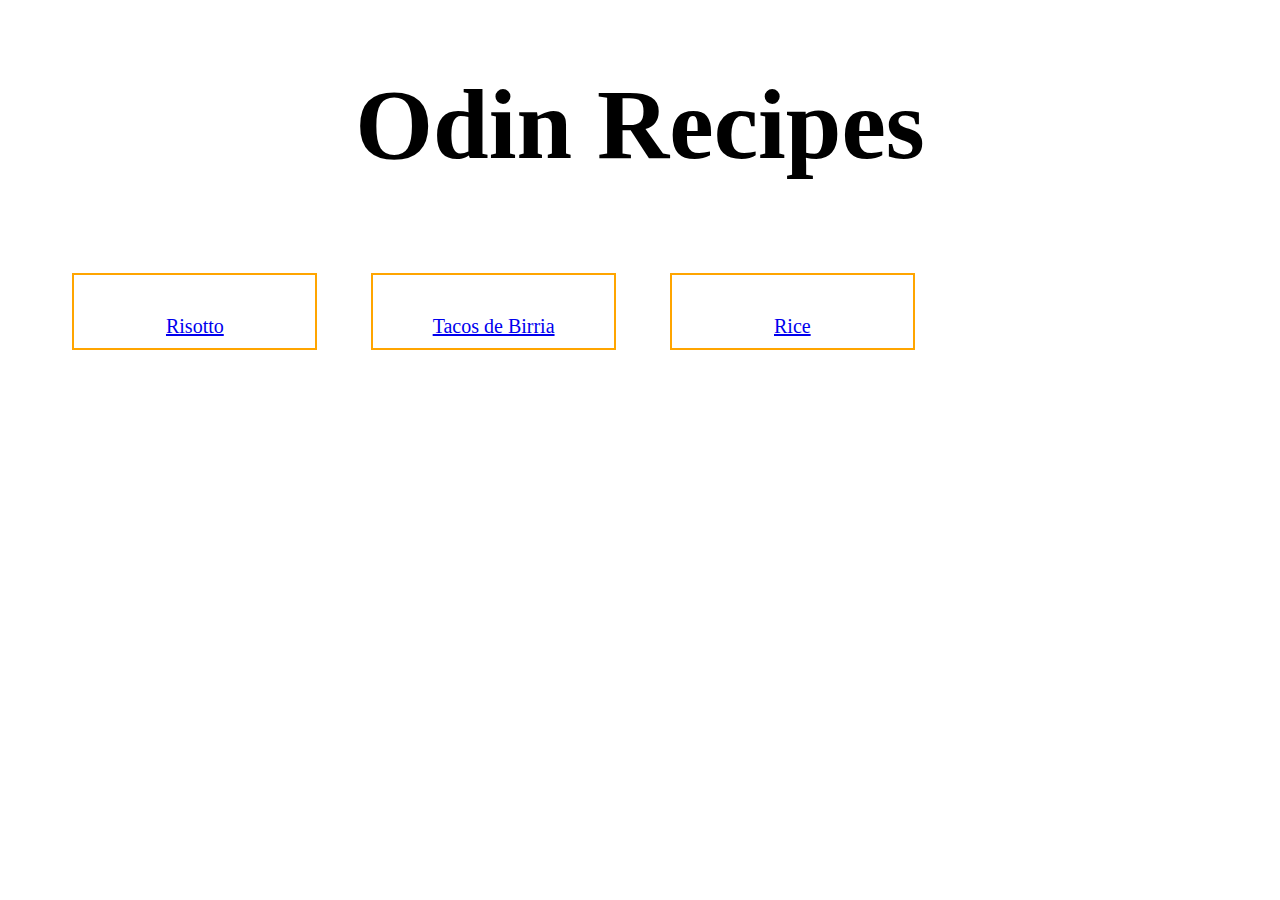
<file: index.html>
<!DOCTYPE html>
<html>
    <head>
        <meta charset="utf-8">
        <meta http-equiv="X-UA-Compatible" content="IE=edge">
        <title></title>
        <meta name="description" content="">
        <meta name="viewport" content="width=device-width, initial-scale=1">
        <link rel="stylesheet" href="style.css">
    </head>
    <body>
        <h1>Odin Recipes</h1>
        <ul>
            <div class="card">
                <li><a href="recipes/risotto.html">Risotto</a></li>
            </div>
            <div class="card">
                <li><a href="recipes/Tacos.html">Tacos de Birria</a></li>
            </div>
            <div class="card">
                <li><a href="recipes/rice.html">Rice</a></li>
            </div>
        </ul>

        
        <script src="" async defer></script>
    </body>
</html>
</file>
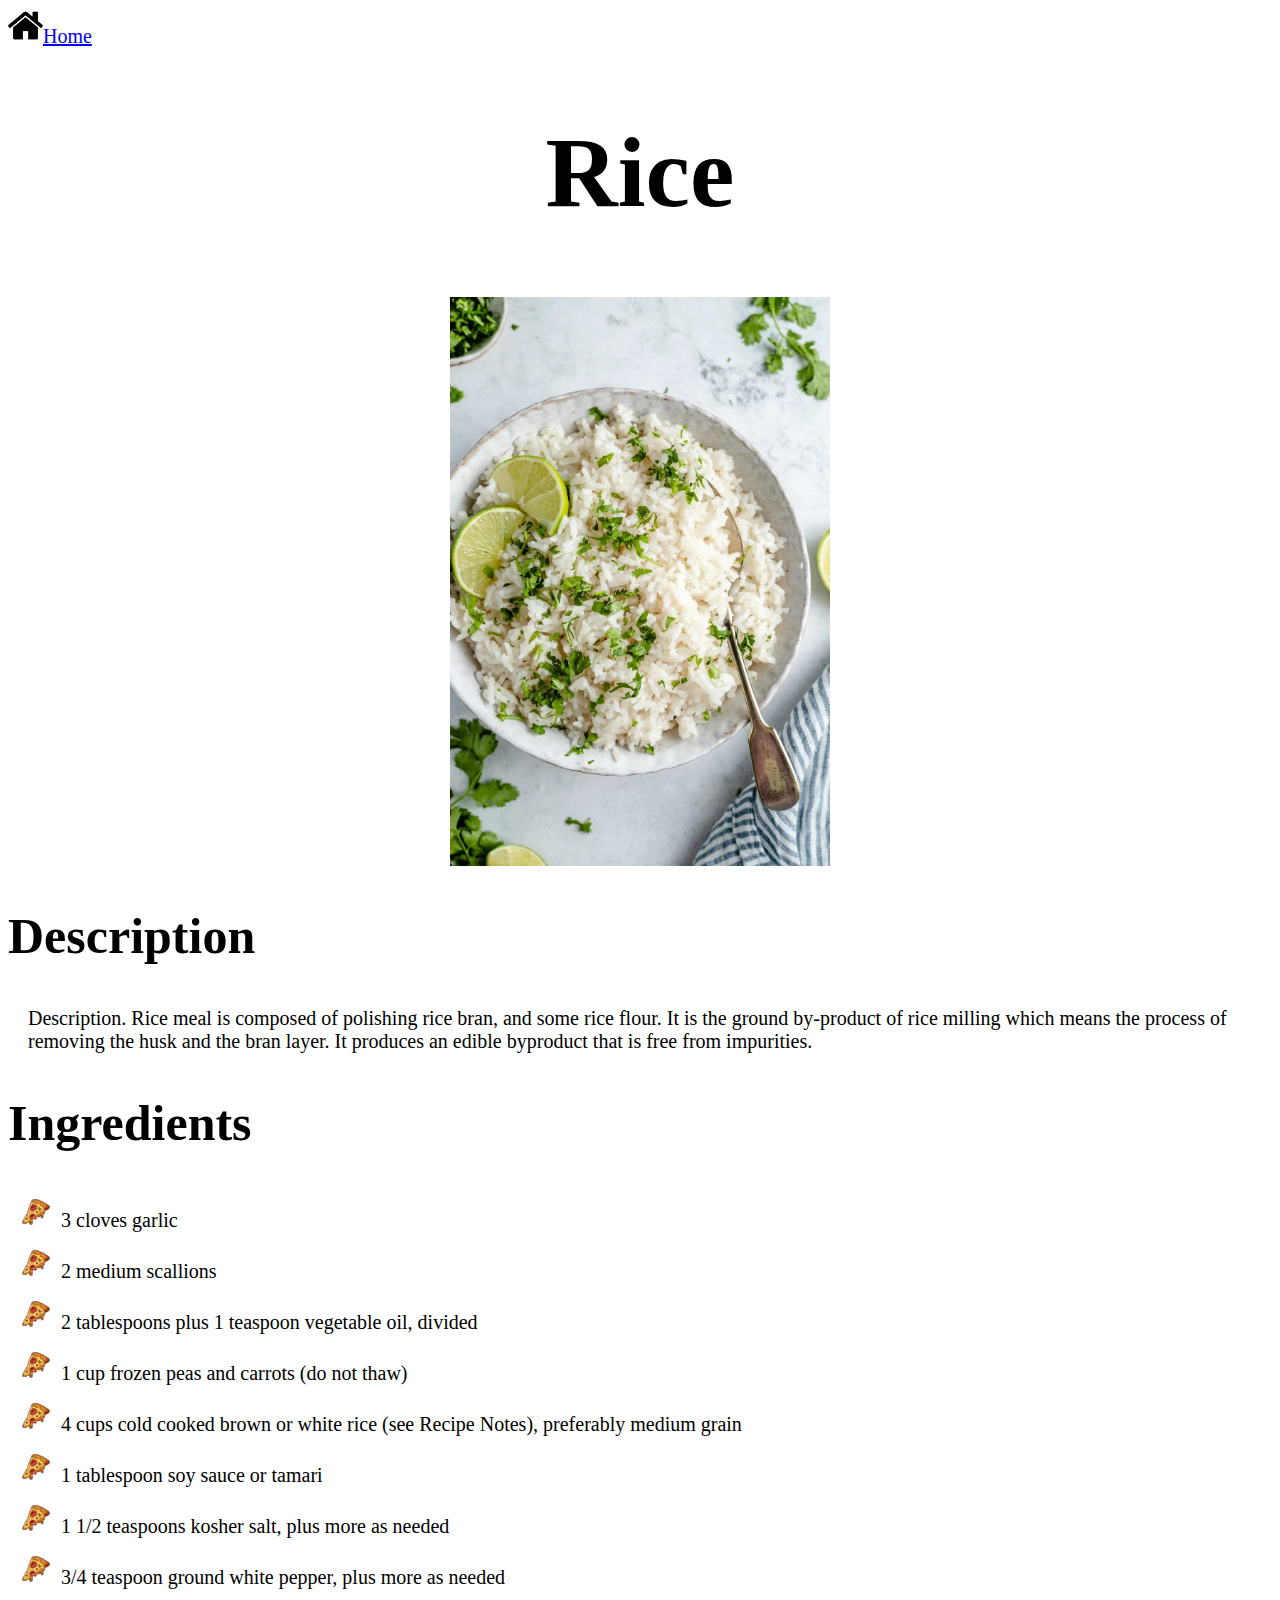
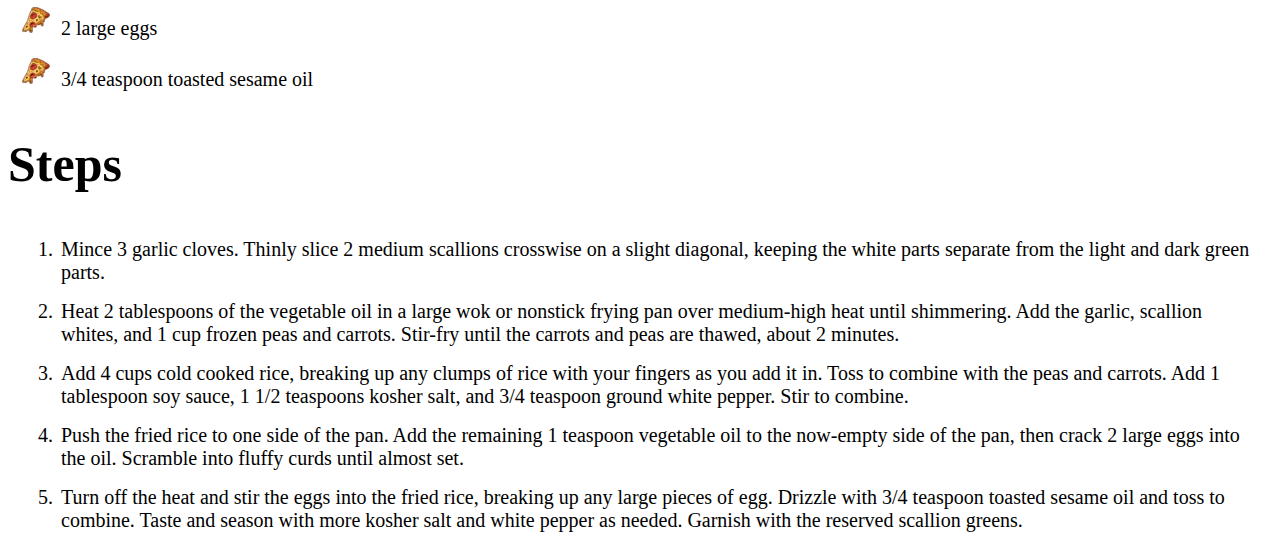
<file: recipes/rice.html>
<!DOCTYPE html>
<html>
    <head>
        <meta charset="utf-8">
        <meta http-equiv="X-UA-Compatible" content="IE=edge">
        <title></title>
        <meta name="description" content="">
        <meta name="viewport" content="width=device-width, initial-scale=1">
        <link rel="stylesheet" href="../style.css">
    </head>
    <body>
        <div>
            <a href="../index.html"><img src="../images/Home icon.png" class="icon" alt="home icon">Home</a>
        </div>
        <h1>Rice</h1>
        <img src="../images/How-to-Make-Coconut-Rice-6.webp" class="food" alt="Rice images">


        <h2>Description</h2>
        <div class="description-text">
            <p>Description. Rice meal is composed of polishing rice bran, and some rice flour. It is the ground by-product of rice milling which means the process of removing the husk and the bran layer. It produces an edible byproduct that is free from impurities.</p>
        </div>
        
        <h2>Ingredients</h2>
        <ul class="ingredients-content">
            <li class="ingredient">3 cloves garlic</li>
            <li class="ingredient">2 medium scallions</li>
            <li class="ingredient">2 tablespoons plus 1 teaspoon vegetable oil, divided</li>
            <li class="ingredient">1 cup frozen peas and carrots (do not thaw)</li>
            <li class="ingredient">4 cups cold cooked brown or white rice (see Recipe Notes), preferably medium grain</li>
            <li class="ingredient">1 tablespoon soy sauce or tamari</li>
            <li class="ingredient">1 1/2 teaspoons kosher salt, plus more as needed</li>
            <li class="ingredient">3/4 teaspoon ground white pepper, plus more as needed</li>
            <li class="ingredient">2 large eggs</li>
            <li class="ingredient">3/4 teaspoon toasted sesame oil</li>
        </ul>

        <h2>Steps</h2>
        <ol class="step-content">
            <li class="step">Mince 3 garlic cloves. Thinly slice 2 medium scallions crosswise on a slight diagonal, keeping the white parts separate from the light and dark green parts.</li>
            <li class="step">Heat 2 tablespoons of the vegetable oil in a large wok or nonstick frying pan over medium-high heat until shimmering. Add the garlic, scallion whites, and 1 cup frozen peas and carrots. Stir-fry until the carrots and peas are thawed, about 2 minutes.</li>
            <li class="step">Add 4 cups cold cooked rice, breaking up any clumps of rice with your fingers as you add it in. Toss to combine with the peas and carrots. Add 1 tablespoon soy sauce, 1 1/2 teaspoons kosher salt, and 3/4 teaspoon ground white pepper. Stir to combine.</li>
            <li class="step">Push the fried rice to one side of the pan. Add the remaining 1 teaspoon vegetable oil to the now-empty side of the pan, then crack 2 large eggs into the oil. Scramble into fluffy curds until almost set.</li>
            <li class="step">Turn off the heat and stir the eggs into the fried rice, breaking up any large pieces of egg. Drizzle with 3/4 teaspoon toasted sesame oil and toss to combine. Taste and season with more kosher salt and white pepper as needed. Garnish with the reserved scallion greens.</li>
        </ol>
        <script src="" async defer></script>
    </body>
</html>
</file>
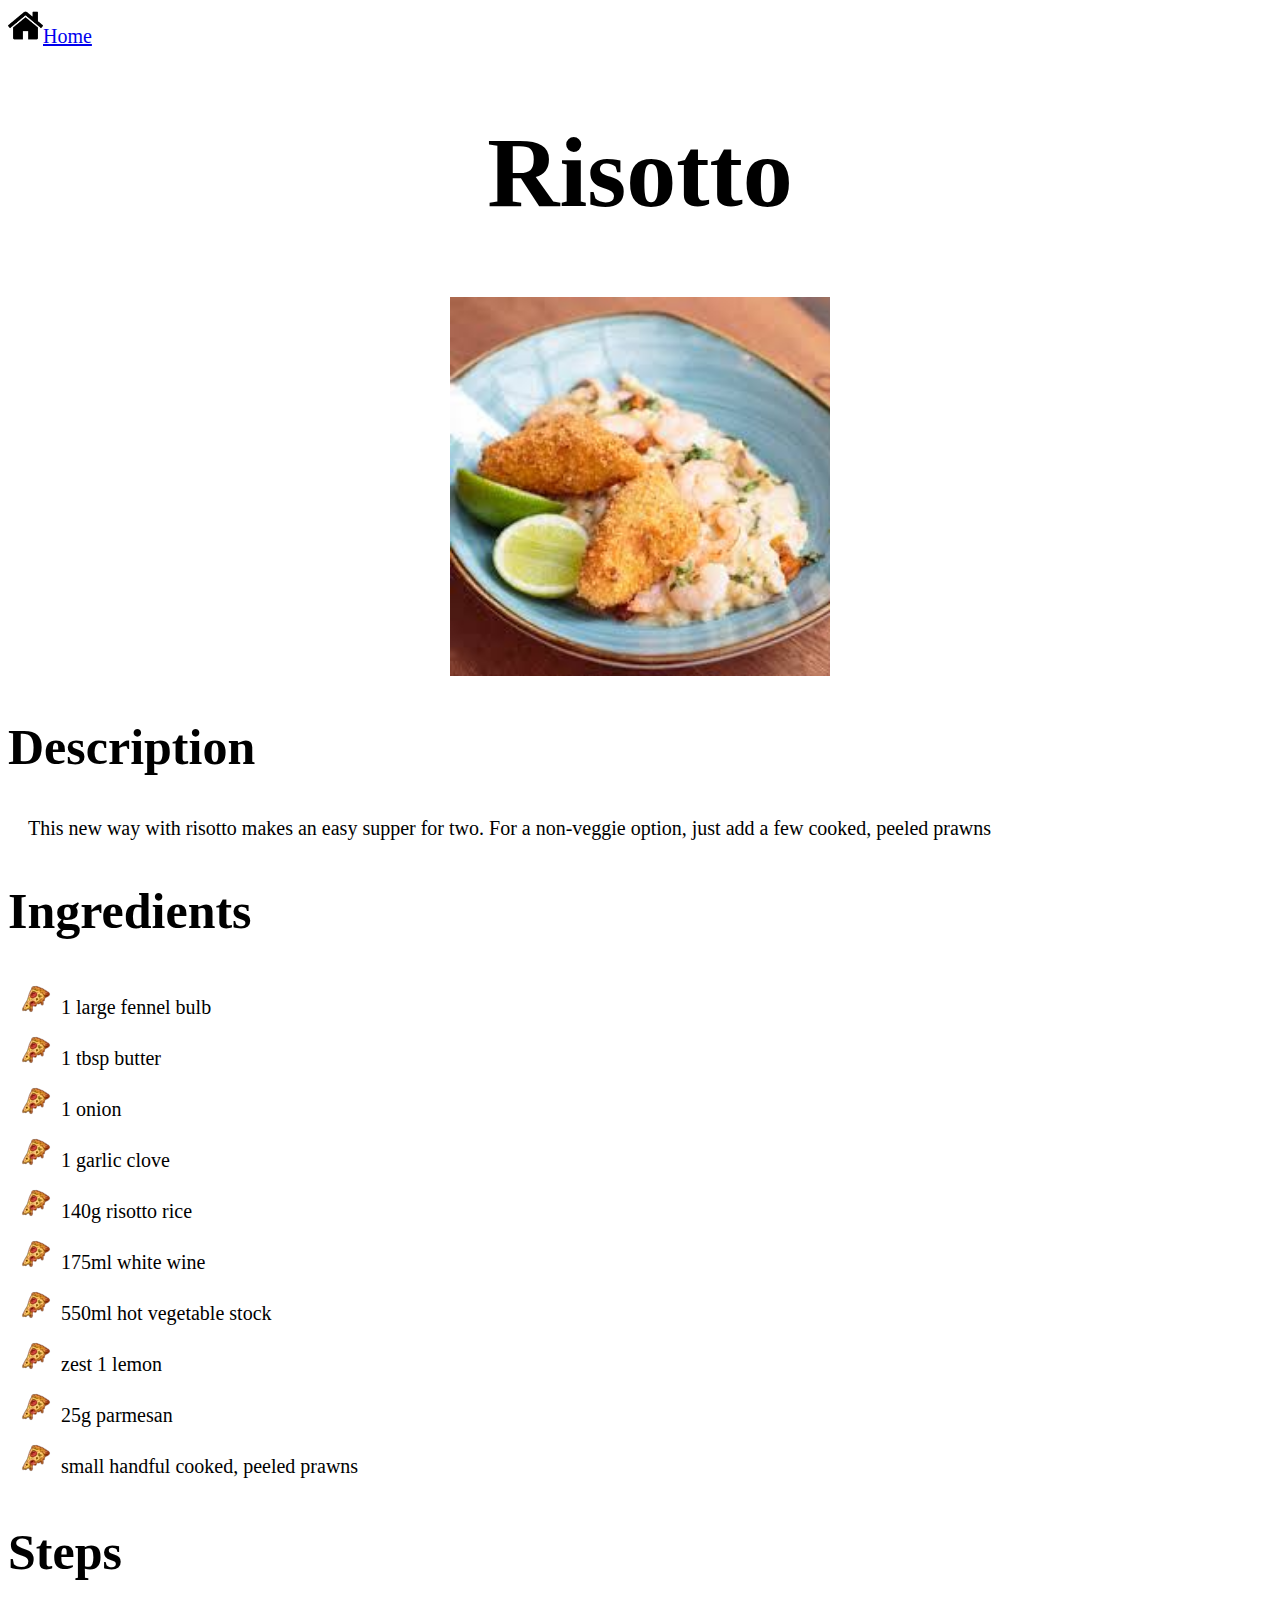
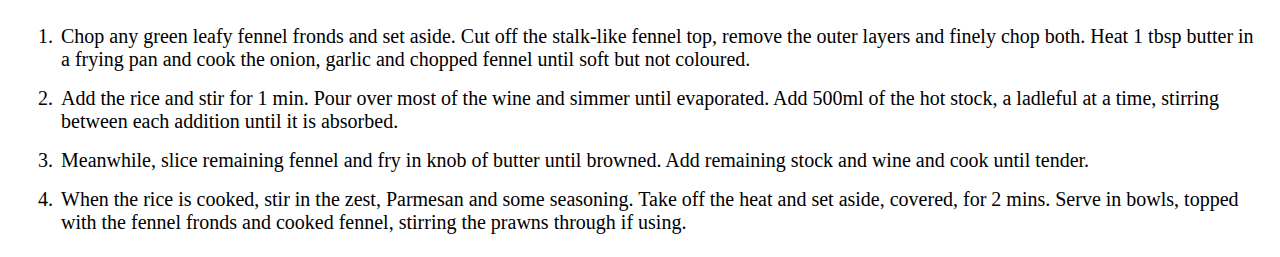
<file: recipes/risotto.html>
<!DOCTYPE html>
<html>
    <head>
        <meta charset="utf-8">
        <meta http-equiv="X-UA-Compatible" content="IE=edge">
        <title></title>
        <meta name="description" content="">
        <meta name="viewport" content="width=device-width, initial-scale=1">
        <link rel="stylesheet" href="../style.css">
    </head>
    <body>
        <div>
            <a href="../index.html"><img src="../images/Home icon.png" class="icon" alt="home icon">Home</a>
        </div>

        <h1>Risotto</h1>
        <img src="../images/images.jpeg" class="food" alt="risotto images">


        <h2>Description</h2>
        <div class="description-text">
            <p>This new way with risotto makes an easy supper for two. For a non-veggie option, just add a few cooked, peeled prawns</p>
        </div>


        <h2>Ingredients</h2>
        <ul class="ingredients-content">
            <li class="ingredient">1 large fennel bulb</li>
            <li class="ingredient">1 tbsp butter</li>
            <li class="ingredient">1 onion</li>
            <li class="ingredient">1 garlic clove</li>
            <li class="ingredient">140g risotto rice</li>
            <li class="ingredient">175ml white wine</li>
            <li class="ingredient">550ml hot vegetable stock</li>
            <li class="ingredient">zest 1 lemon</li>
            <li class="ingredient">25g parmesan</li>
            <li class="ingredient">small handful cooked, peeled prawns</li>
        </ul>

        <h2>Steps</h2>
        <ol class="step-content">
            <li class="step">Chop any green leafy fennel fronds and set aside. Cut off the stalk-like fennel top, remove the outer layers and finely chop both. Heat 1 tbsp butter in a frying pan and cook the onion, garlic and chopped fennel until soft but not coloured.</li>
            <li class="step">Add the rice and stir for 1 min. Pour over most of the wine and simmer until evaporated. Add 500ml of the hot stock, a ladleful at a time, stirring between each addition until it is absorbed.</li>
            <li class="step">Meanwhile, slice remaining fennel and fry in knob of butter until browned. Add remaining stock and wine and cook until tender.</li>             
            <li class="step">When the rice is cooked, stir in the zest, Parmesan and some seasoning. Take off the heat and set aside, covered, for 2 mins. Serve in bowls, topped with the fennel fronds and cooked fennel, stirring the prawns through if using.</li>
        </ol>

        <script src="" async defer></script>
    </body>
</html>
</file>
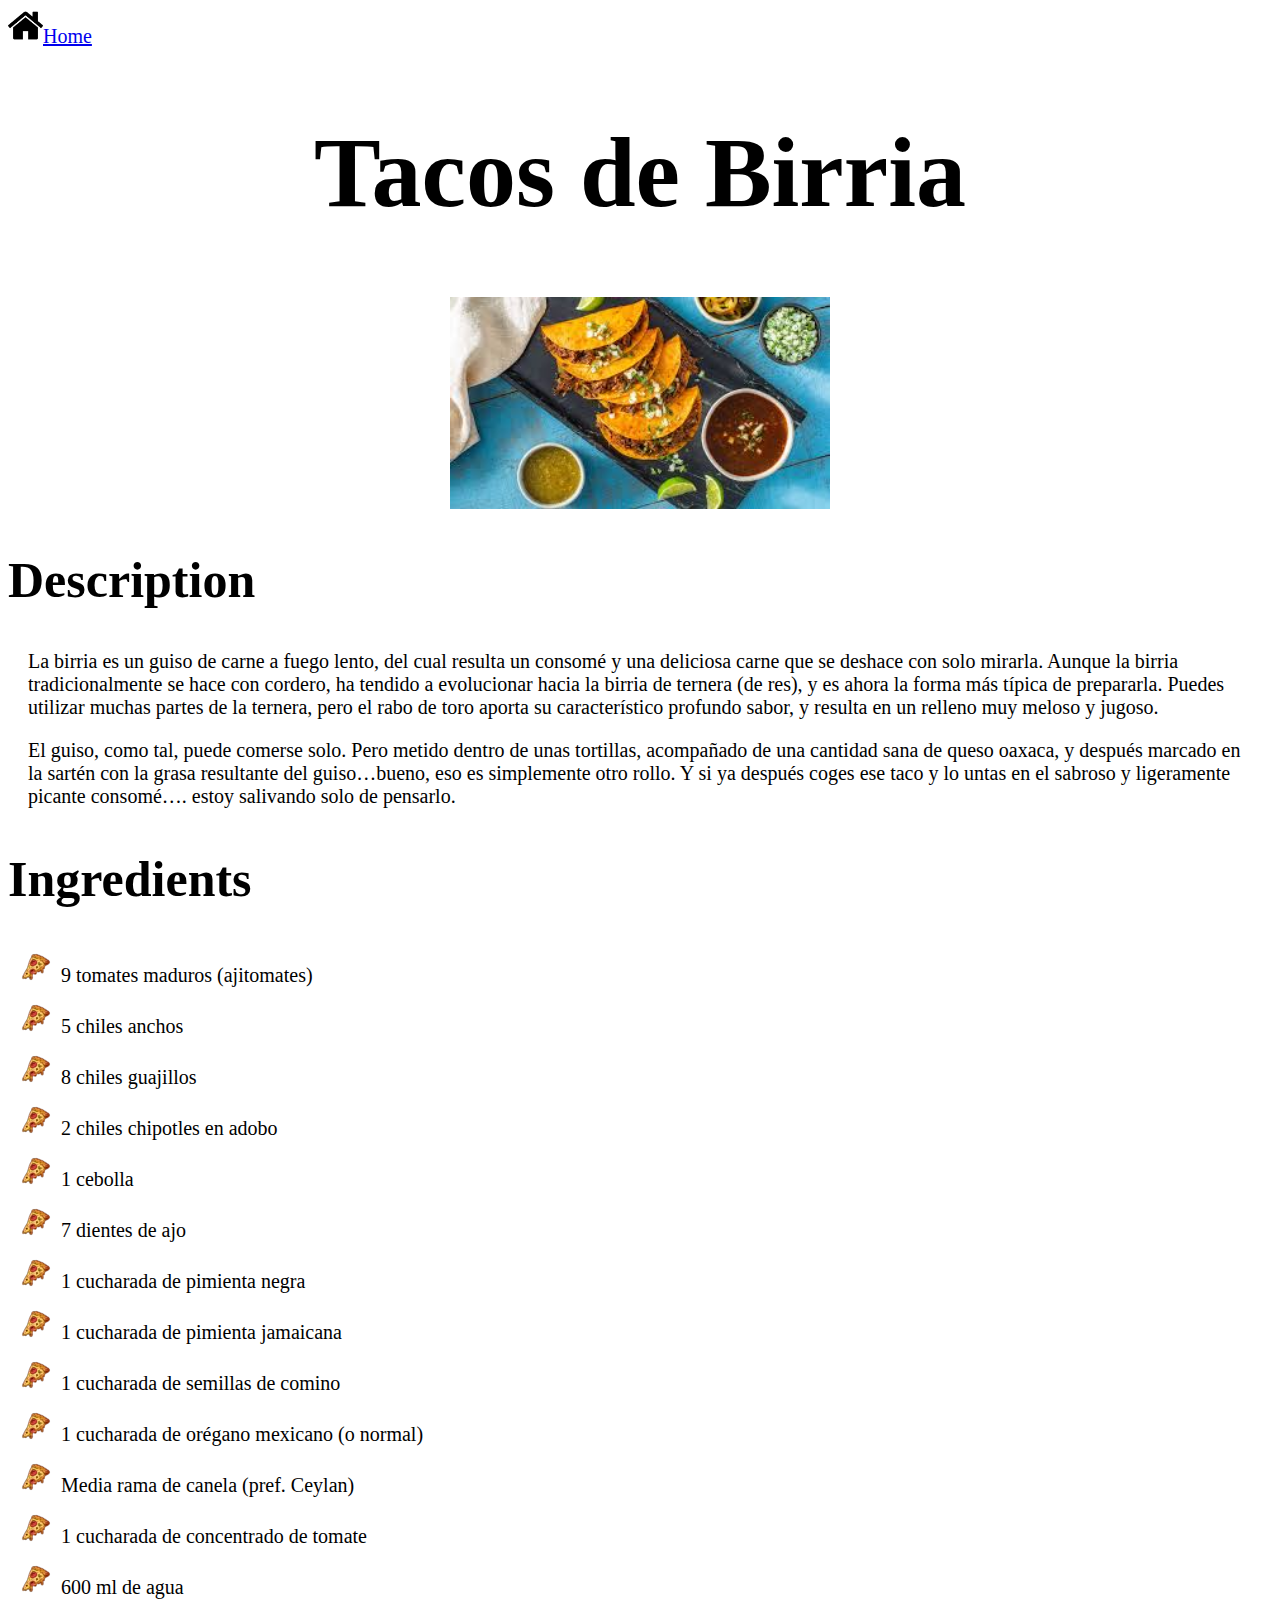
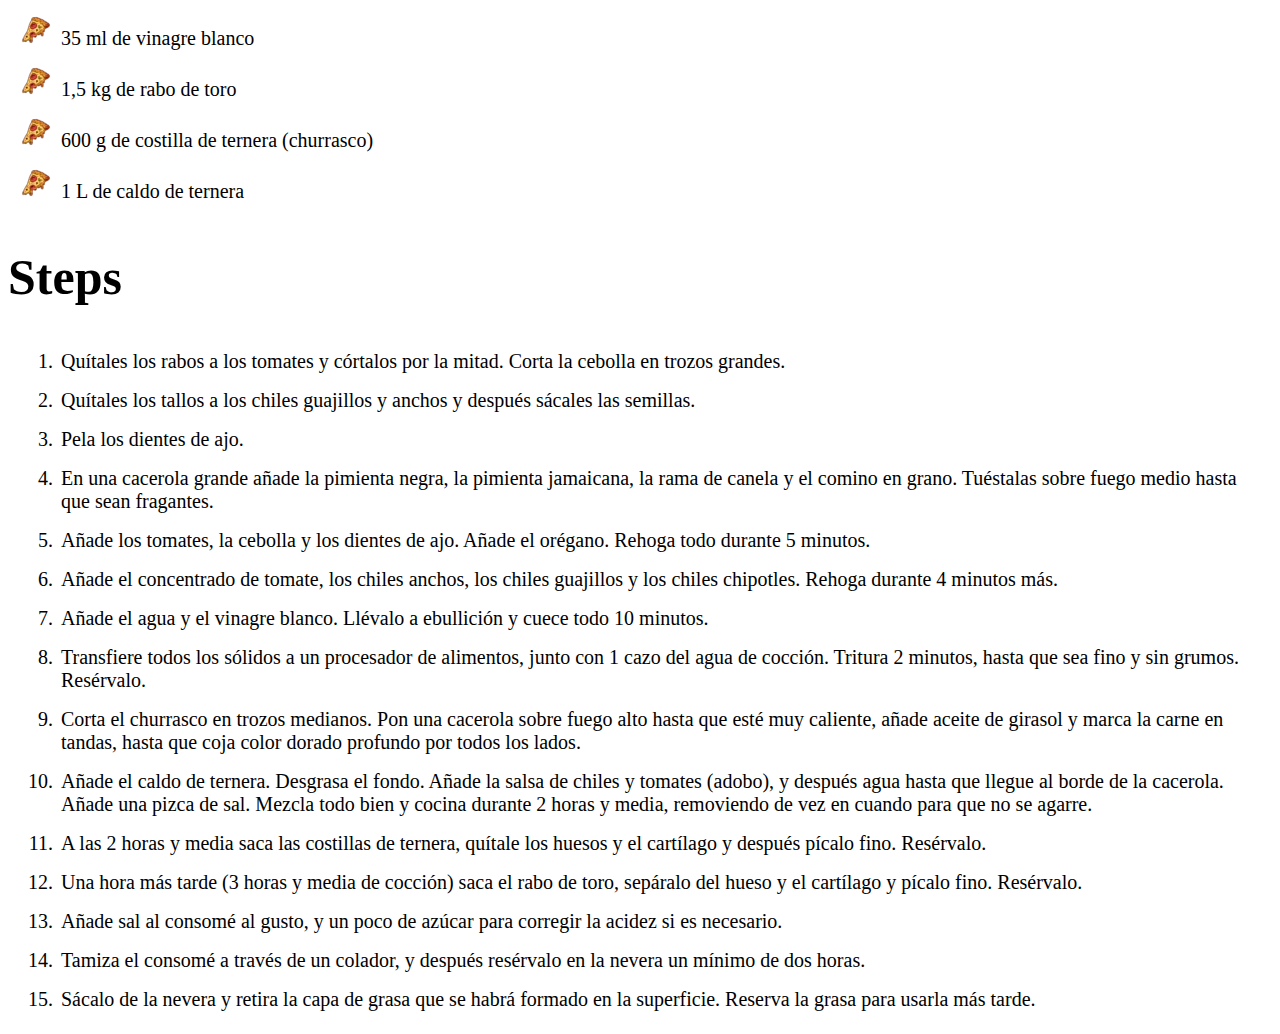
<file: recipes/Tacos.html>
<!DOCTYPE html>
<html>
    <head>
        <meta charset="utf-8">
        <meta http-equiv="X-UA-Compatible" content="IE=edge">
        <title></title>
        <meta name="description" content="">
        <meta name="viewport" content="width=device-width, initial-scale=1">
        <link rel="stylesheet" href="../style.css">
    </head>
    <body>
        <div>
            <a href="../index.html"><img src="../images/Home icon.png" class="icon" alt="home icon">Home</a>
        </div>
        <h1>Tacos de Birria</h1>
        <img src="../images/taco.jpeg" class="food" alt="Tacos de Birria images">


        <h2>Description</h2>
        <div class="description-text">
            <p>La birria es un guiso de carne a fuego lento, del cual resulta un consomé y una deliciosa carne que se deshace con solo mirarla. Aunque la birria tradicionalmente se hace con cordero, ha tendido a evolucionar hacia la birria de ternera (de res), y es ahora la forma más típica de prepararla. Puedes utilizar muchas partes de la ternera, pero el rabo de toro aporta su característico profundo sabor, y resulta en un relleno muy meloso y jugoso.</p>
            <p>El guiso, como tal, puede comerse solo. Pero metido dentro de unas tortillas, acompañado de una cantidad sana de queso oaxaca, y después marcado en la sartén con la grasa resultante del guiso…bueno, eso es simplemente otro rollo. Y si ya después coges ese taco y lo untas en el sabroso y ligeramente picante consomé…. estoy salivando solo de pensarlo. </p>
        </div>

        <h2>Ingredients</h2>
        <ul class="ingredients-content">
            <li class="ingredient">9 tomates maduros (ajitomates) </li>
            <li class="ingredient">5 chiles anchos</li>
            <li class="ingredient">8 chiles guajillos</li>
            <li class="ingredient">2 chiles chipotles en adobo</li>
            <li class="ingredient">1 cebolla </li>
            <li class="ingredient">7 dientes de ajo </li>
            <li class="ingredient">1 cucharada de pimienta negra </li>
            <li class="ingredient">1 cucharada de pimienta jamaicana </li>
            <li class="ingredient">1 cucharada de semillas de comino </li>
            <li class="ingredient">1 cucharada de orégano mexicano (o normal) </li>
            <li class="ingredient">Media rama de canela (pref. Ceylan)</li>
            <li class="ingredient">1 cucharada de concentrado de tomate</li>
            <li class="ingredient">600 ml de agua</li>
            <li class="ingredient">35 ml de vinagre blanco</li>
            <li class="ingredient">1,5 kg de rabo de toro </li>
            <li class="ingredient">600 g de costilla de ternera (churrasco)</li>
            <li class="ingredient">1 L de caldo de ternera </li>
        </ul>

        <h2>Steps</h2>
        <ol class="step-content">
            <li class="step">Quítales los rabos a los tomates y córtalos por la mitad. Corta la cebolla en trozos grandes. </li>
            <li class="step">Quítales los tallos a los chiles guajillos y anchos y después sácales las semillas. </li>
            <li class="step">Pela los dientes de ajo.</li>
            <li class="step">En una cacerola grande añade la pimienta negra, la pimienta jamaicana, la rama de canela y el comino en grano. Tuéstalas sobre fuego medio hasta que sean fragantes. </li>
            <li class="step">Añade los tomates, la cebolla y los dientes de ajo. Añade el orégano. Rehoga todo durante 5 minutos. </li>
            <li class="step">Añade el concentrado de tomate, los chiles anchos, los chiles guajillos y los chiles chipotles. Rehoga durante 4 minutos más.</li>
            <li class="step">Añade el agua y el vinagre blanco. Llévalo a ebullición y cuece todo 10 minutos. </li>
            <li class="step">Transfiere todos los sólidos a un procesador de alimentos, junto con 1 cazo del agua de cocción. Tritura 2 minutos, hasta que sea fino y sin grumos. Resérvalo.</li>
            <li class="step">Corta el churrasco en trozos medianos. Pon una cacerola sobre fuego alto hasta que esté muy caliente, añade aceite de girasol y marca la carne en tandas, hasta que coja color dorado profundo por todos los lados. </li>
            <li class="step">Añade el caldo de ternera. Desgrasa el fondo. Añade la salsa de chiles y tomates (adobo), y después agua hasta que llegue al borde de la cacerola. Añade una pizca de sal. Mezcla todo bien y cocina durante 2 horas y media, removiendo de vez en cuando para que no se agarre.</li>
            <li class="step">A las 2 horas y media saca las costillas de ternera, quítale los huesos y el cartílago y después pícalo fino. Resérvalo.</li>
            <li class="step">Una hora más tarde (3 horas y media de cocción) saca el rabo de toro, sepáralo del hueso y el cartílago y pícalo fino. Resérvalo. </li>
            <li class="step">Añade sal al consomé al gusto, y un poco de azúcar para corregir la acidez si es necesario.</li>
            <li class="step">Tamiza el consomé a través de un colador, y después resérvalo en la nevera un mínimo de dos horas.</li>
            <li class="step">Sácalo de la nevera y retira la capa de grasa que se habrá formado en la superficie. Reserva la grasa para usarla más tarde.</li>
        </ol>

        <script src="" async defer></script>
    </body>
</html>
</file>
<file: style.css>
* {
    box-sizing: border-box;
    font-size: 20px;
}

h1 {
    text-align: center;
    font-size: 100px;
}

h2 {
    font-size: 50px;
}

.card {
    list-style: none;
    display: inline-block;
    border: 2px solid orange;
    width: 20%;
    padding: 40px 10px 10px 10px;
    text-align: center;
    margin: 2%;
}

.food{
    width: 30%;
    height: auto;
    margin: 0 auto;
    display: block;
}

.step, .ingredient {
    margin: 10px;
    padding: 3px;
}

.ingredient {
    list-style-image:  url('./images/Pizza_for_dot_30x30.webp');
}

.description-text {
    padding: 0px 20px;
}

.icon {
    width: 35px;
    height: auto;
}
</file>
